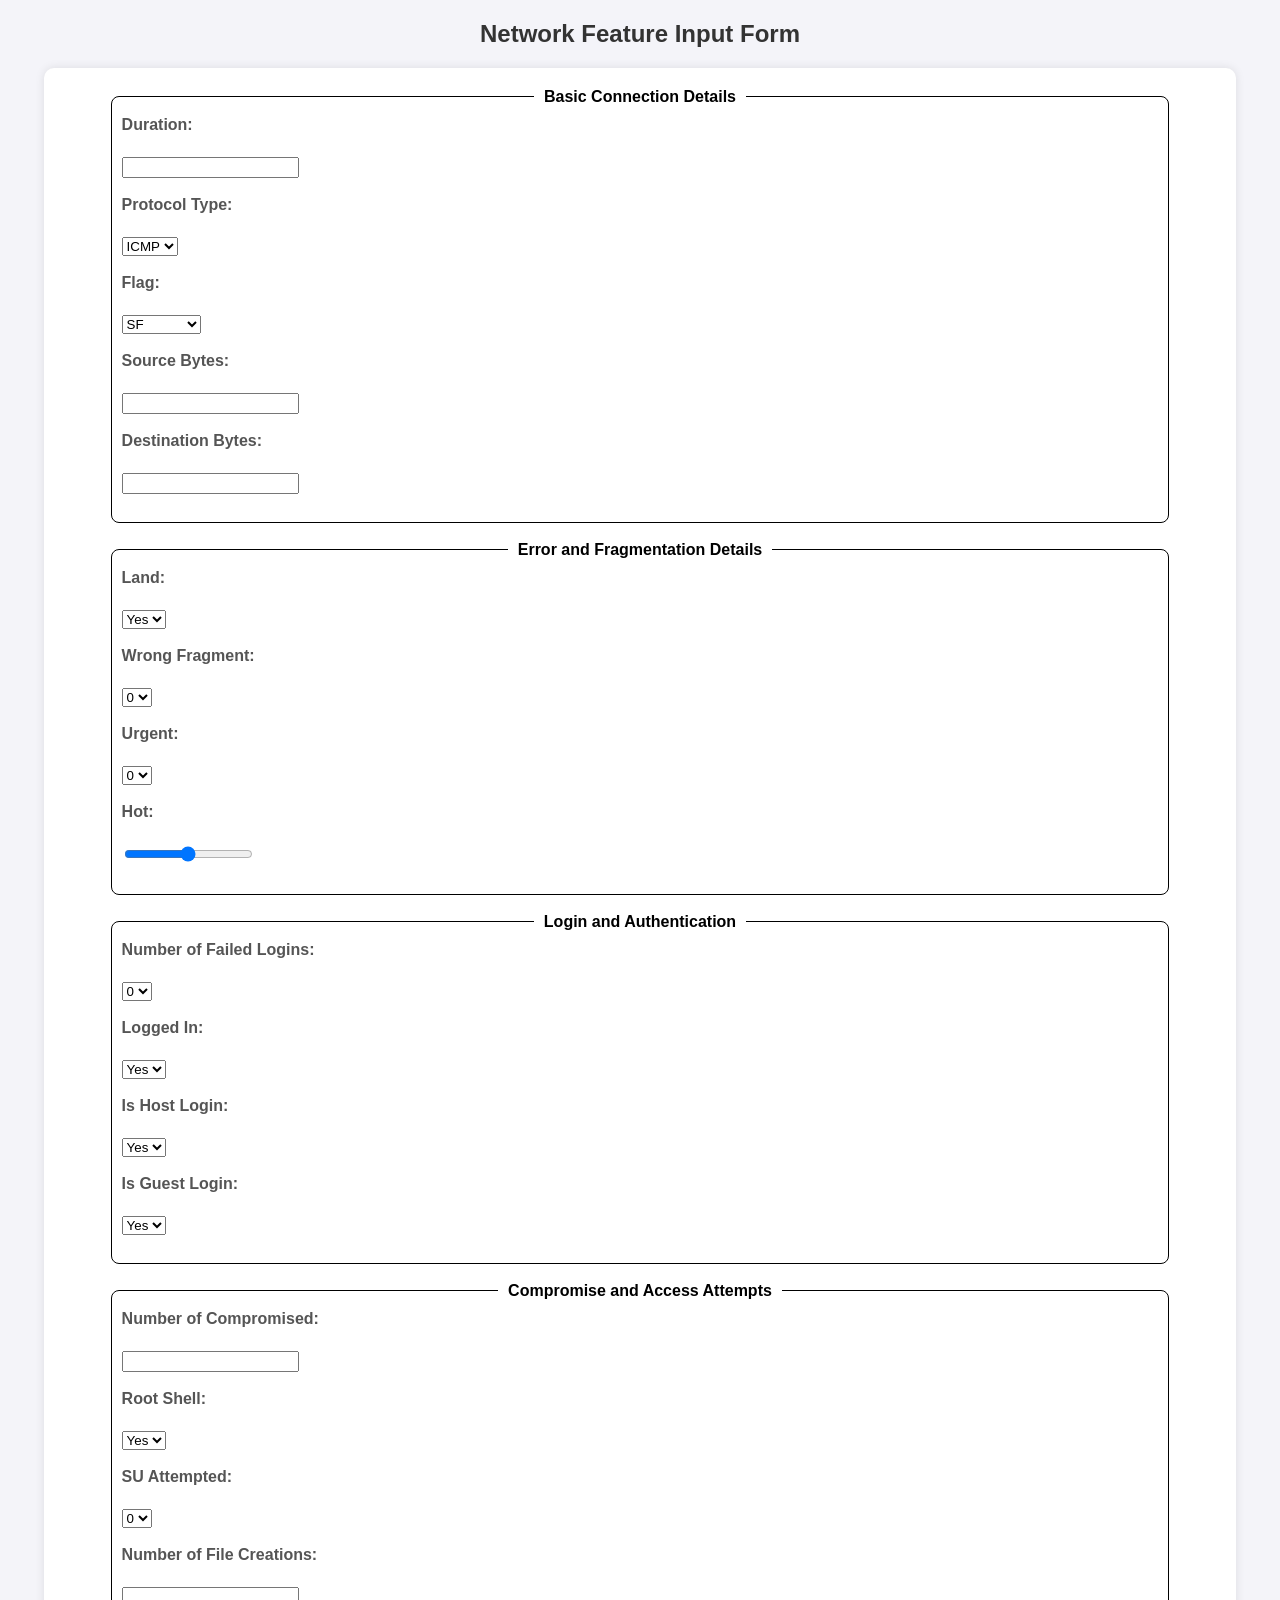
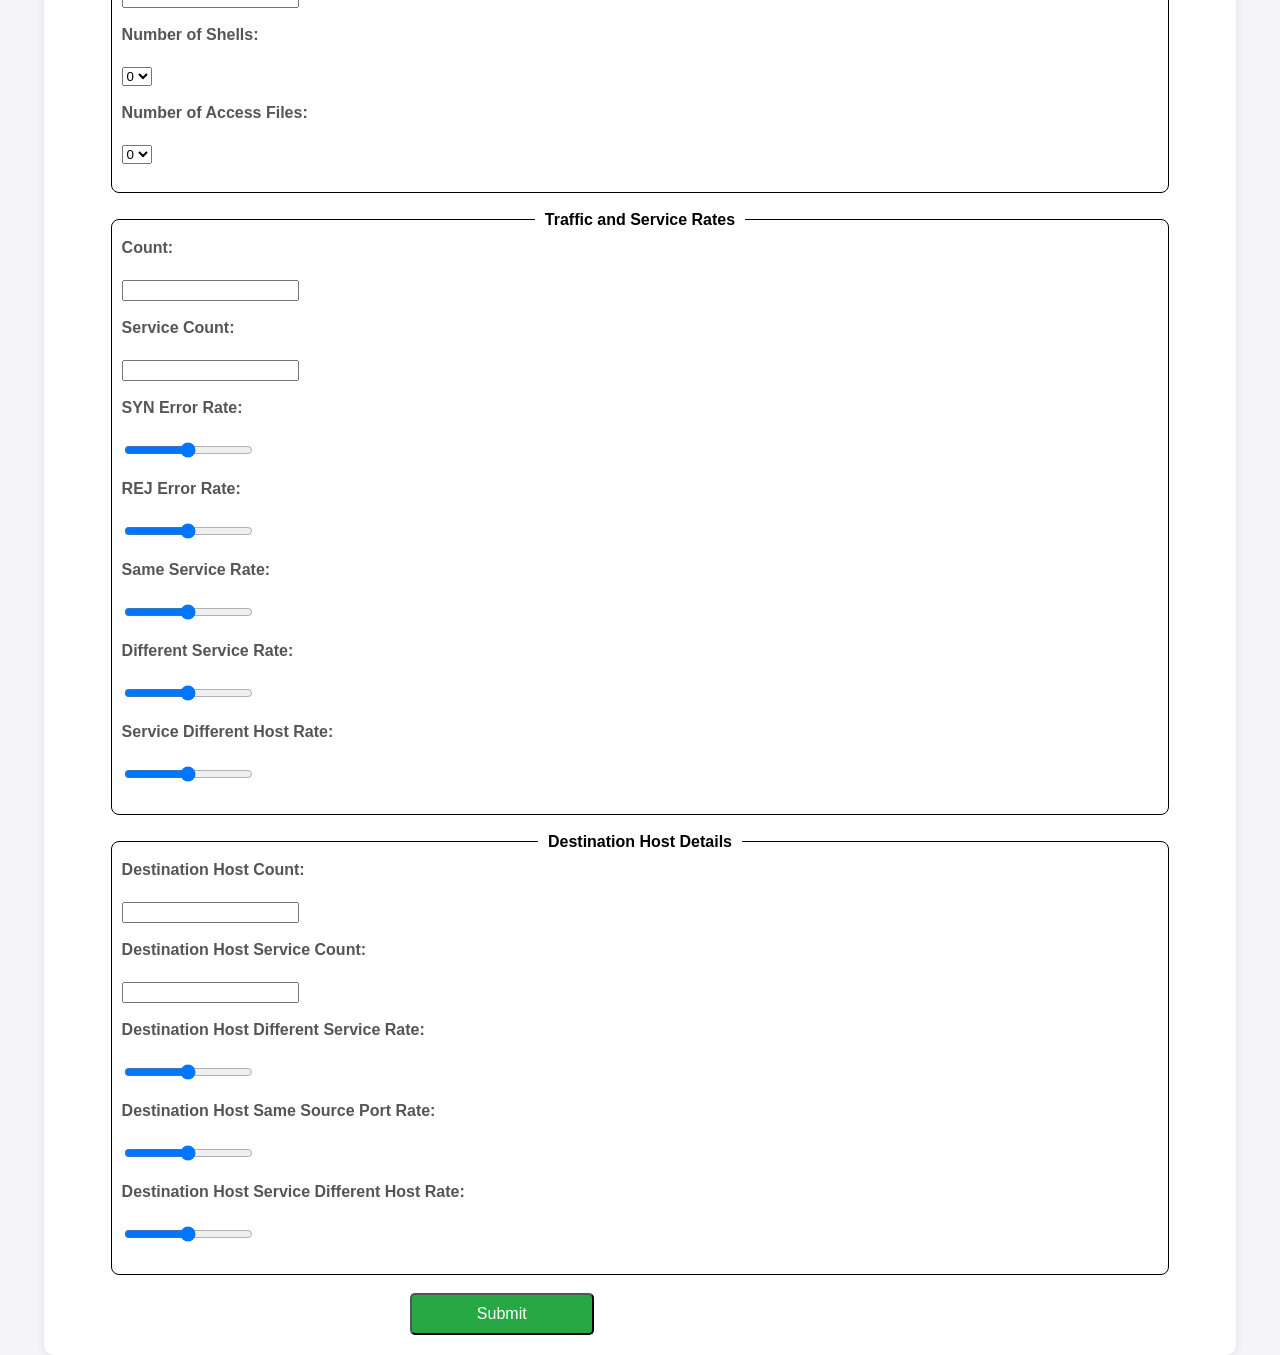
<file: templates/index.html>
<!DOCTYPE html>
<html lang="en">
<head>
    <meta charset="UTF-8">
    <meta name="viewport" content="width=device-width, initial-scale=1.0">
    <title>Network Feature Input Form</title>
    <link rel="stylesheet" href="../static/main.css">
</head>
<body>
    <h2>Network Feature Input Form</h2>
    <form method="GET" action="/submit">


        <!-- Basic Connection Details -->
        <fieldset>
            <legend>Basic Connection Details</legend>
            <label for="duration">Duration:</label><br>
            <input type="number" name="duration" id=""><br><br>

            <label for="protocol_type">Protocol Type:</label><br>
            <select name="protocol_type" id="protocol_type">
                <option value="0">ICMP</option>
                <option value="1">TCP</option>
                <option value="2">UDP</option>
            </select><br><br>

            <label for="flag">Flag:</label><br>
            <select name="flag" id="flag">
                <option value="0">SF</option>
                <option value="1">SO</option>
                <option value="2">REJ</option>
                <option value="3">RSTR</option>
                <option value="4">RSTO</option>
                <option value="5">SH</option>
                <option value="6">S1</option>
                <option value="7">S2</option>
                <option value="8">RSTOSO</option>
                <option value="9">s3</option>
                <option value="10">other</option>
            </select>
            
            <br><br>

            <label for="src_bytes">Source Bytes:</label><br>
            <input type="number" id="src_bytes" name="src_bytes"><br><br>

            <label for="dst_bytes">Destination Bytes:</label><br>
            <input type="number" id="dst_bytes" name="dst_bytes"><br><br>
        </fieldset>
        <br>

        <!-- Error and Fragmentation Details -->
        <fieldset>
            <legend>Error and Fragmentation Details</legend>
            <label for="land">Land:</label><br>
            <select name="land" id="land">
                <option value="1">Yes</option>
                <option value="0">No</option>
            </select><Br><br>

            <label for="wrong_fragment">Wrong Fragment:</label><br>
            <select name="wrong_fragment" id="wrong_fragment">
                <option value="0">0</option>
                <option value="1">1</option>
                <option value="2">2</option>
                <option value="3">3</option>
            </select>
            <br><br>

            <label for="urgent">Urgent:</label><br>
            <select name="urgent" id="urgent">
                <option value="0">0</option>
                <option value="1">1</option>
                <option value="2">2</option>
                <option value="3">3</option>
            </select>
            <br><br>
            <label for="hot">Hot:</label><br>
            <input type="range" min="0" max="30" id="hot" name="hot"><br><br>
        </fieldset>
        <br>

        <!-- Login and Authentication -->
        <fieldset>
            <legend>Login and Authentication</legend>
            <label for="num_failed_logins">Number of Failed Logins:</label><br>
            <select name="num_failed_logins" id="num_failed_logins">
                <option value="0">0</option>
                <option value="1">1</option>
                <option value="2">2</option>
                <option value="3">3</option>    
                <option value="4">4</option>
                <option value="5">5</option>             
            </select>
            <br><br>

            <label for="logged_in">Logged In:</label><br>
            <select name="logged_in" id="logged_in">
                <option value="1">Yes</option>
                <option value="0">No</option>
            </select><Br><br>            

            <label for="is_host_login">Is Host Login:</label><br>
            <select name="is_host_login" id="is_host_login">
                <option value="1">Yes</option>
                <option value="0">No</option>
            </select><Br><br>

            <label for="is_guest_login">Is Guest Login:</label><br>
            <select name="is_guest_login" id="is_guest_login">
                <option value="1">Yes</option>
                <option value="0">No</option>
            </select><Br><br>
        </fieldset>
        <br>

        <!-- Compromise and Access Attempts -->
        <fieldset>
            <legend>Compromise and Access Attempts</legend>
            <label for="num_compromised">Number of Compromised:</label><br>
            <input type="number" id="num_compromised" name="num_compromised"><br><br>

            <label for="root_shell">Root Shell:</label><br>
            <select name="root_shell" id="root_shell">
                <option value="1">Yes</option>
                <option value="0">No</option>
            </select><Br><br>

            <label for="su_attempted">SU Attempted:</label><br>
            <select name="su_attempted" id="su_attempted">
                <option value="0">0</option>
                <option value="1">1</option>
                <option value="2">2</option>
            </select><Br><br>

            <label for="num_file_creations">Number of File Creations:</label><br>
            <input type="number" id="num_file_creations" name="num_file_creations"><br><br>

            <label for="num_shells">Number of Shells:</label><br>
            <select name="num_shell" id="num_shell">
                <option value="0">0</option>
                <option value="1">1</option>
                <option value="2">2</option>
            </select><Br><br>

            <label for="num_access_files">Number of Access Files:</label><br>
            <select name="num_access_files" id="num_access_files">
                <option value="0">0</option>
                <option value="1">1</option>
                <option value="2">2</option>
                <option value="3">3</option>
                <option value="4">4</option>
                <option value="5">5</option>
                <option value="6">6</option>
                <option value="7">7</option>
                <option value="8">8</option>
            </select><Br><br>

            <!-- <label for="num_outbound_cmds">Number of Outbound Commands:</label><br> -->
            <input type="hidden" id="num_outbound_cmds" name="num_outbound_cmds" value="0">

        </fieldset>
        <br>

        <!-- Traffic and Service Rates -->
        <fieldset>
            <legend>Traffic and Service Rates</legend>
            <label for="count">Count:</label><br>
            <input type="number" id="count" name="count"><br><br>

            <label for="srv_count">Service Count:</label><br>
            <input type="number" id="srv_count" name="srv_count"><br><br>

            <label for="serror_rate">SYN Error Rate:</label><br>
            <input type="range" min="0" max="1" step="0.1" id="serror_rate" name="serror_rate"><br><br>

            <label for="rerror_rate">REJ Error Rate:</label><br>
            <input type="range" min="0" max="1" step="0.1" id="rerror_rate" name="rerror_rate"><br><br>

            <label for="same_srv_rate">Same Service Rate:</label><br>
            <input type="range" min="0" max="1" step="0.1" id="same_srv_rate" name="same_srv_rate"><br><br>

            <label for="diff_srv_rate">Different Service Rate:</label><br>
            <input type="range" min="0" max="1" step="0.1" id="diff_srv_rate" name="diff_srv_rate"><br><br>

            <label for="srv_diff_host_rate">Service Different Host Rate:</label><br>
            <input type="range" min="0" max="1" step="0.1" id="srv_diff_host_rate" name="srv_diff_host_rate"><br><br>
        </fieldset>
        <br>

        <!-- Destination Host Details -->
        <fieldset>
            <legend>Destination Host Details</legend>
            <label for="dst_host_count">Destination Host Count:</label><br>
            <input type="number" id="dst_host_count" name="dst_host_count"><br><br>

            <label for="dst_host_srv_count">Destination Host Service Count:</label><br>
            <input type="number" id="dst_host_srv_count" name="dst_host_srv_count"><br><br>

            <label for="dst_host_diff_srv_rate">Destination Host Different Service Rate:</label><br>
            <input type="range" min="0" max="1" step="0.1" id="dst_host_diff_srv_rate" name="dst_host_diff_srv_rate"><br><br>

            <label for="dst_host_same_src_port_rate">Destination Host Same Source Port Rate:</label><br>
            <input type="range" min="0" max="1" step="0.1" id="dst_host_same_src_port_rate" name="dst_host_same_src_port_rate"><br><br>

            <label for="dst_host_srv_diff_host_rate">Destination Host Service Different Host Rate:</label><br>
            <input type="range" min="0" max="1" step="0.1" id="dst_host_srv_diff_host_rate" name="dst_host_srv_diff_host_rate"><br><br>
        </fieldset>
        <br>

        <div id="submit"><button  type="submit">Submit</button></div>
    </form>
</body>
</html>
</file>
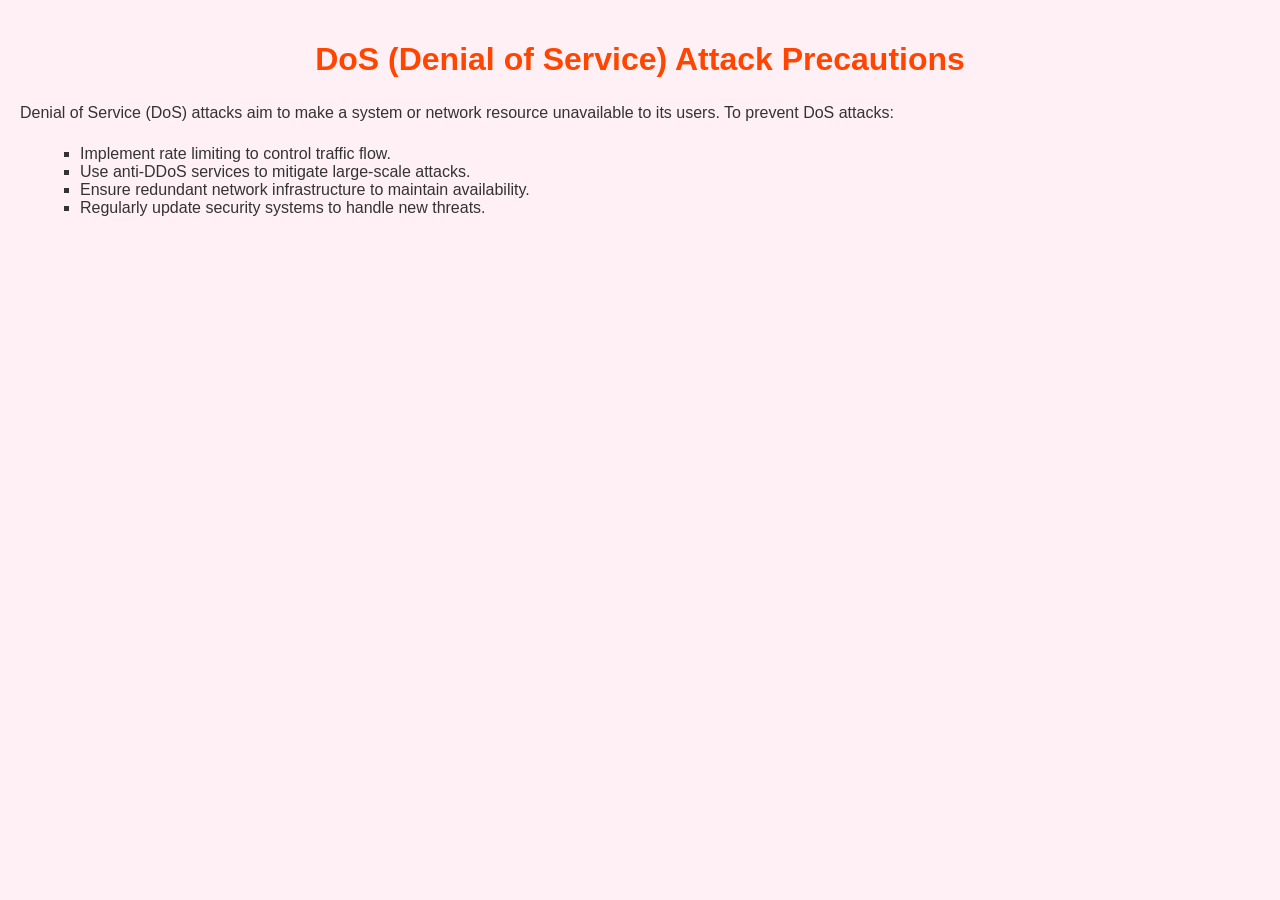
<file: templates/dos.html>
<!DOCTYPE html>
<html lang="en">
<head>
    <meta charset="UTF-8">
    <meta name="viewport" content="width=device-width, initial-scale=1.0">
    <title>DoS Attack Precautions</title>
    <style>
        body {
            font-family: Arial, sans-serif;
            background-color: #fff0f5;
            color: #333;
            margin: 0;
            padding: 20px;
        }
        h1 {
            color: #ff4500;
            text-align: center;
        }
        p {
            line-height: 1.6;
            margin: 20px 0;
        }
        ul {
            list-style-type: square;
            margin-left: 20px;
        }
    </style>
</head>
<body>
    <h1>DoS (Denial of Service) Attack Precautions</h1>
    <p>Denial of Service (DoS) attacks aim to make a system or network resource unavailable to its users. To prevent DoS attacks:</p>
    <ul>
        <li>Implement rate limiting to control traffic flow.</li>
        <li>Use anti-DDoS services to mitigate large-scale attacks.</li>
        <li>Ensure redundant network infrastructure to maintain availability.</li>
        <li>Regularly update security systems to handle new threats.</li>
    </ul>
</body>
</html>
</file>
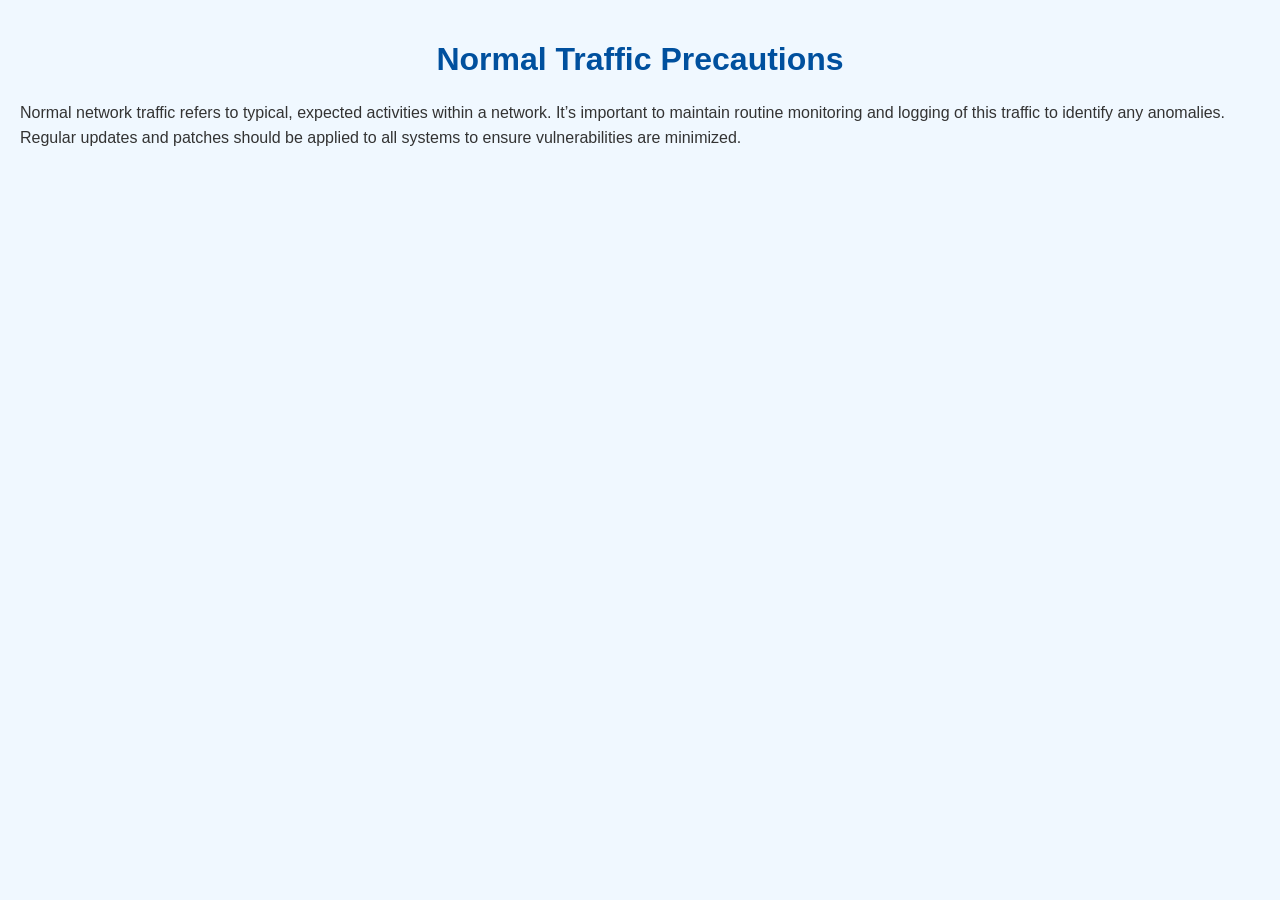
<file: templates/normal.html>
<!DOCTYPE html>
<html lang="en">
<head>
    <meta charset="UTF-8">
    <meta name="viewport" content="width=device-width, initial-scale=1.0">
    <title>Normal Traffic Precautions</title>
    <style>
        body {
            font-family: Arial, sans-serif;
            background-color: #f0f8ff;
            color: #333;
            margin: 0;
            padding: 20px;
        }
        h1 {
            color: #00509e;
            text-align: center;
        }
        p {
            line-height: 1.6;
            margin: 20px 0;
        }
    </style>
</head>
<body>
    <h1>Normal Traffic Precautions</h1>
    <p>Normal network traffic refers to typical, expected activities within a network. It’s important to maintain routine monitoring and logging of this traffic to identify any anomalies. Regular updates and patches should be applied to all systems to ensure vulnerabilities are minimized.</p>
</body>
</html>
</file>
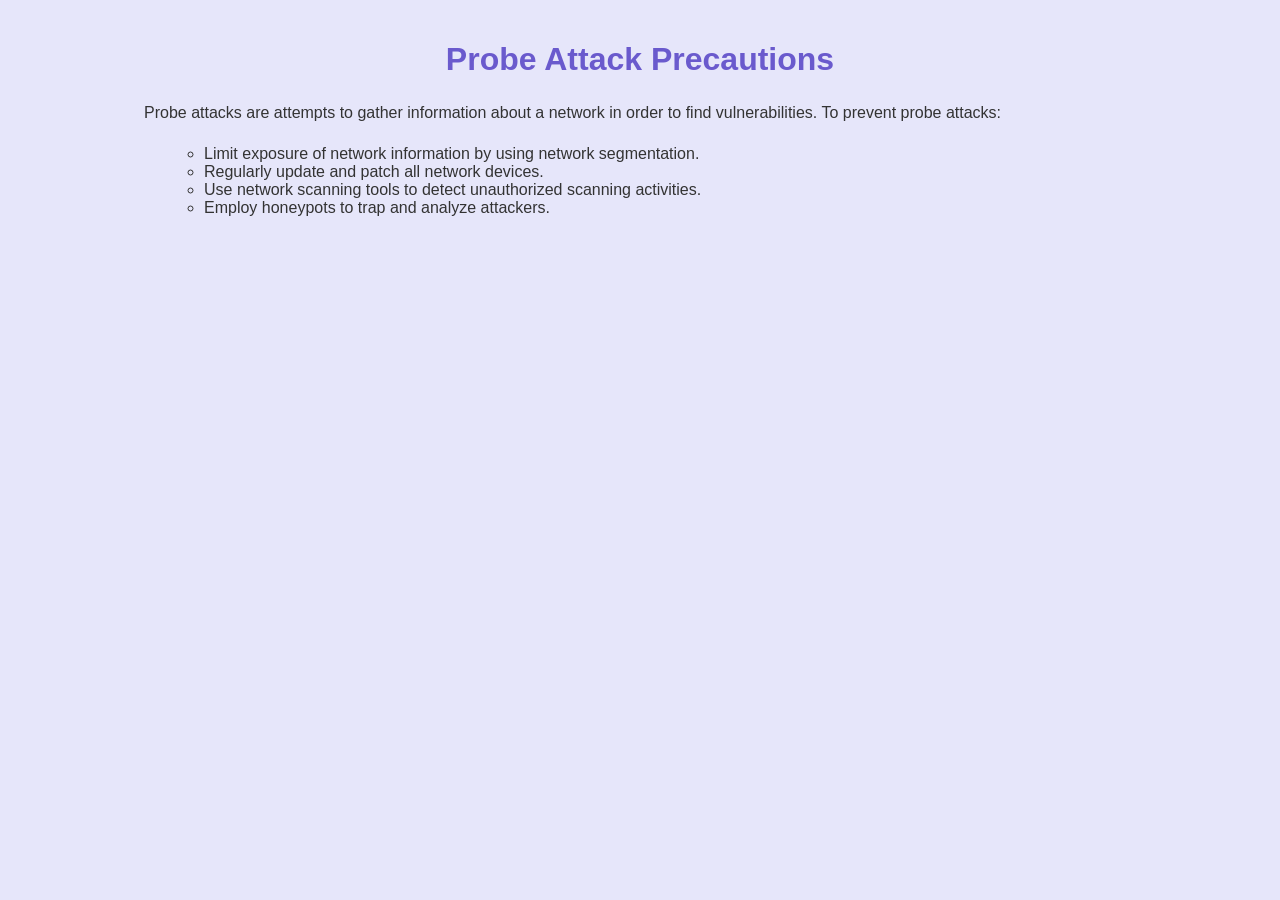
<file: templates/probe.html>
<!DOCTYPE html>
<html lang="en">
<head>
    <meta charset="UTF-8">
    <meta name="viewport" content="width=device-width, initial-scale=1.0">
    <title>Probe Attack Precautions</title>
    <style>
        body {
            font-family: Arial, sans-serif;
            background-color: #e6e6fa;
            color: #333;
            margin: 0;
            padding: 20px;
        }
        div h1 {

            color: #6a5acd;
            text-align: center;
        }
        div p {
            line-height: 1.6;
            margin: 20px 0;
        }
        div ul {
            list-style-type: circle;
            margin-left: 20px;
        }
        div{
            width:80%;
            margin:auto;
            /* border:2px solid red; */
            height:50vh;
        }
    </style>
</head>
<body>
    <div>
        <h1>Probe Attack Precautions</h1>
        <p>Probe attacks are attempts to gather information about a network in order to find vulnerabilities. To prevent probe attacks:</p>
        <ul>
            <li>Limit exposure of network information by using network segmentation.</li>
            <li>Regularly update and patch all network devices.</li>
            <li>Use network scanning tools to detect unauthorized scanning activities.</li>
            <li>Employ honeypots to trap and analyze attackers.</li>
        </ul>
    </div>
</body>
</html>
</file>
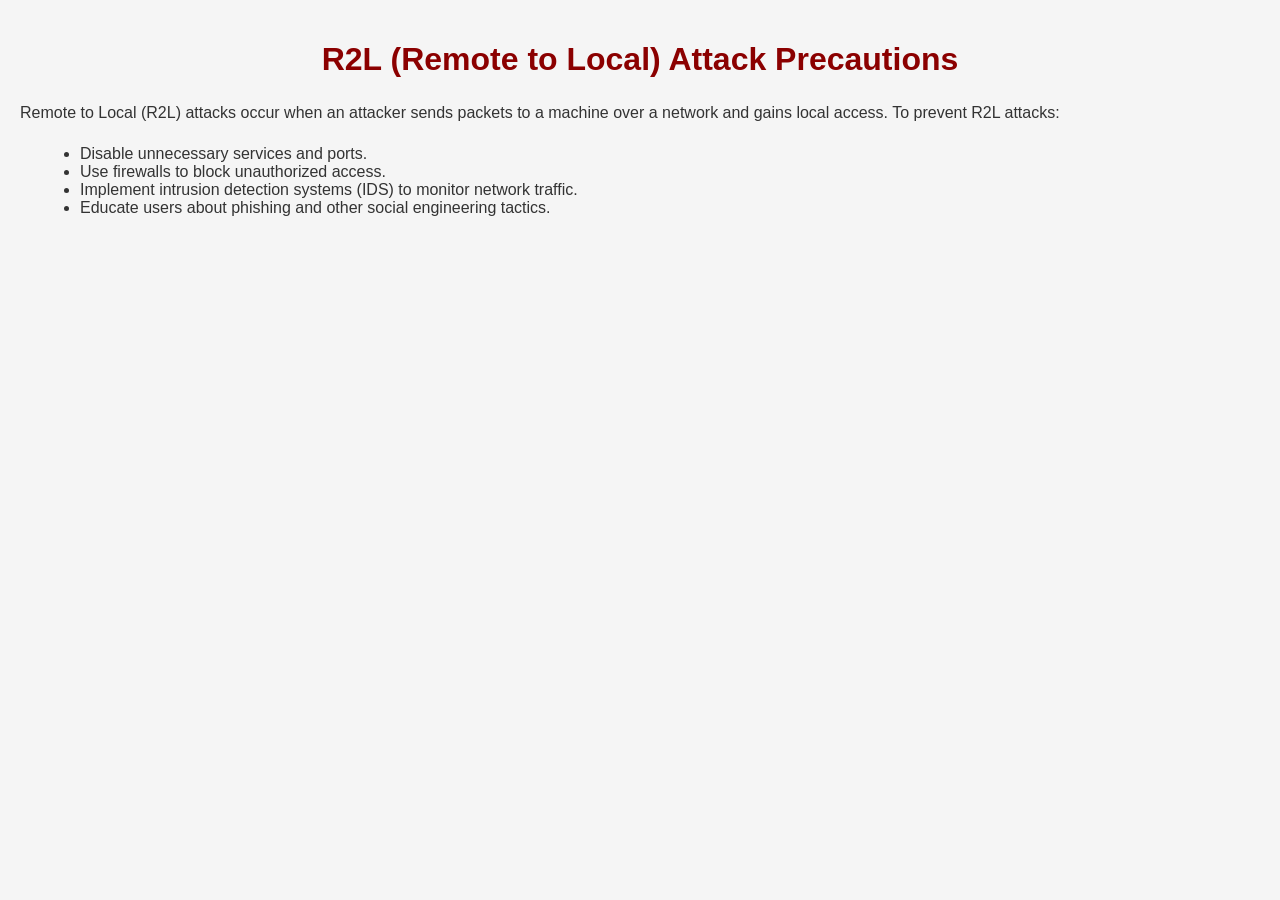
<file: templates/remotelocal.html>
<!DOCTYPE html>
<html lang="en">
<head>
    <meta charset="UTF-8">
    <meta name="viewport" content="width=device-width, initial-scale=1.0">
    <title>R2L Attack Precautions</title>
    <style>
        body {
            font-family: Arial, sans-serif;
            background-color: #f5f5f5;
            color: #333;
            margin: 0;
            padding: 20px;
        }
        h1 {
            color: #8b0000;
            text-align: center;
        }
        p {
            line-height: 1.6;
            margin: 20px 0;
        }
        ul {
            list-style-type: disc;
            margin-left: 20px;
        }
    </style>
</head>
<body>
    <h1>R2L (Remote to Local) Attack Precautions</h1>
    <p>Remote to Local (R2L) attacks occur when an attacker sends packets to a machine over a network and gains local access. To prevent R2L attacks:</p>
    <ul>
        <li>Disable unnecessary services and ports.</li>
        <li>Use firewalls to block unauthorized access.</li>
        <li>Implement intrusion detection systems (IDS) to monitor network traffic.</li>
        <li>Educate users about phishing and other social engineering tactics.</li>
    </ul>
</body>
</html>
</file>
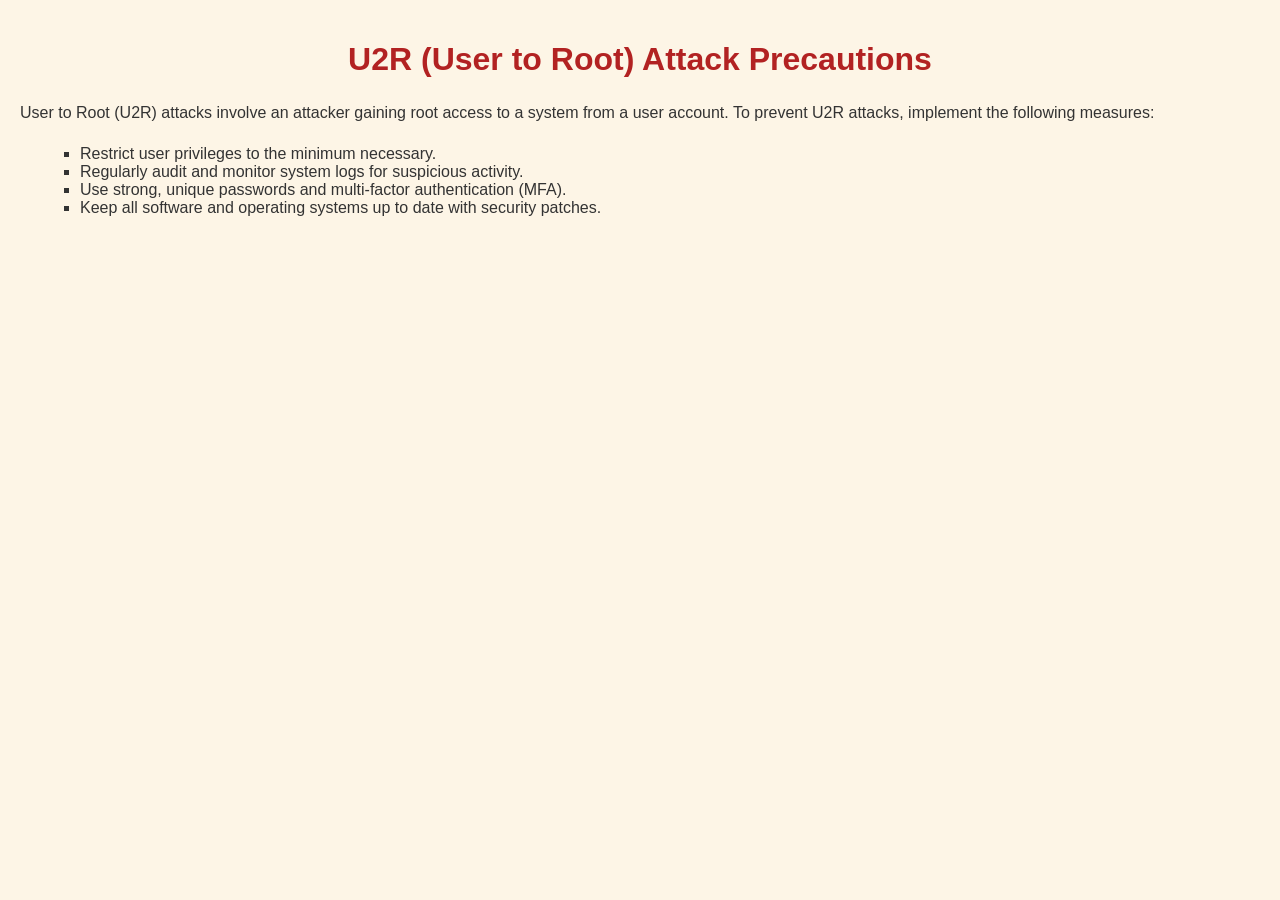
<file: templates/u2r.html>
<!DOCTYPE html>
<html lang="en">
<head>
    <meta charset="UTF-8">
    <meta name="viewport" content="width=device-width, initial-scale=1.0">
    <title>U2R Attack Precautions</title>
    <style>
        body {
            font-family: Arial, sans-serif;
            background-color: #fdf5e6;
            color: #333;
            margin: 0;
            padding: 20px;
        }
        h1 {
            color: #b22222;
            text-align: center;
        }
        p {
            line-height: 1.6;
            margin: 20px 0;
        }
        ul {
            list-style-type: square;
            margin-left: 20px;
        }
    </style>
</head>
<body>
    <h1>U2R (User to Root) Attack Precautions</h1>
    <p>User to Root (U2R) attacks involve an attacker gaining root access to a system from a user account. To prevent U2R attacks, implement the following measures:</p>
    <ul>
        <li>Restrict user privileges to the minimum necessary.</li>
        <li>Regularly audit and monitor system logs for suspicious activity.</li>
        <li>Use strong, unique passwords and multi-factor authentication (MFA).</li>
        <li>Keep all software and operating systems up to date with security patches.</li>
    </ul>
</body>
</html>
</file>
<file: static/main.css>
body {
    font-family: Arial, sans-serif;
    background-color: #f4f4f9;
    margin: 0;
    padding: 0;
    /* display: flex;
    justify-content: center;
    align-items: center; */
    height: 100vh;
}

h2 {
    text-align: center;
    color: #333;
}

form {
    background: #fff;
    padding: 20px;
    border-radius: 10px;
    box-shadow: 0 0 10px rgba(0, 0, 0, 0.1);
    width: 90%;
    margin: auto;
    /* max-width: 600px; */
}

fieldset {
    width:90%;
    border: 1px solid #000;
    border-radius: 8px;
    margin-bottom: 15px;
    padding: 10px;
    margin:auto;
}

legend {
    font-weight: bold;
    color: #000;
    padding: 0 10px;
    text-align: center;
}

label {
    display: block;
    margin-bottom: 5px;
    font-weight: bold;
    color: #555;
}

input[type="text"] {
    width: 50%;
    padding: 8px;
    margin-bottom: 10px;
    border: 1px solid #ccc;
    border-radius: 4px;
    box-sizing: border-box;
    font-size: 14px;
}
#submit{
    width: 40%;
    margin: auto;
}
#submit button{
    background-color: #28a745;
    height:inherit;
    width:inherit;
    color: white;
    padding: 10px 15px;
    border-radius: 5px;
    cursor: pointer;
    font-size: 16px;

}



input[type="submit"]:hover {
    background-color: #218838;
}
</file>
